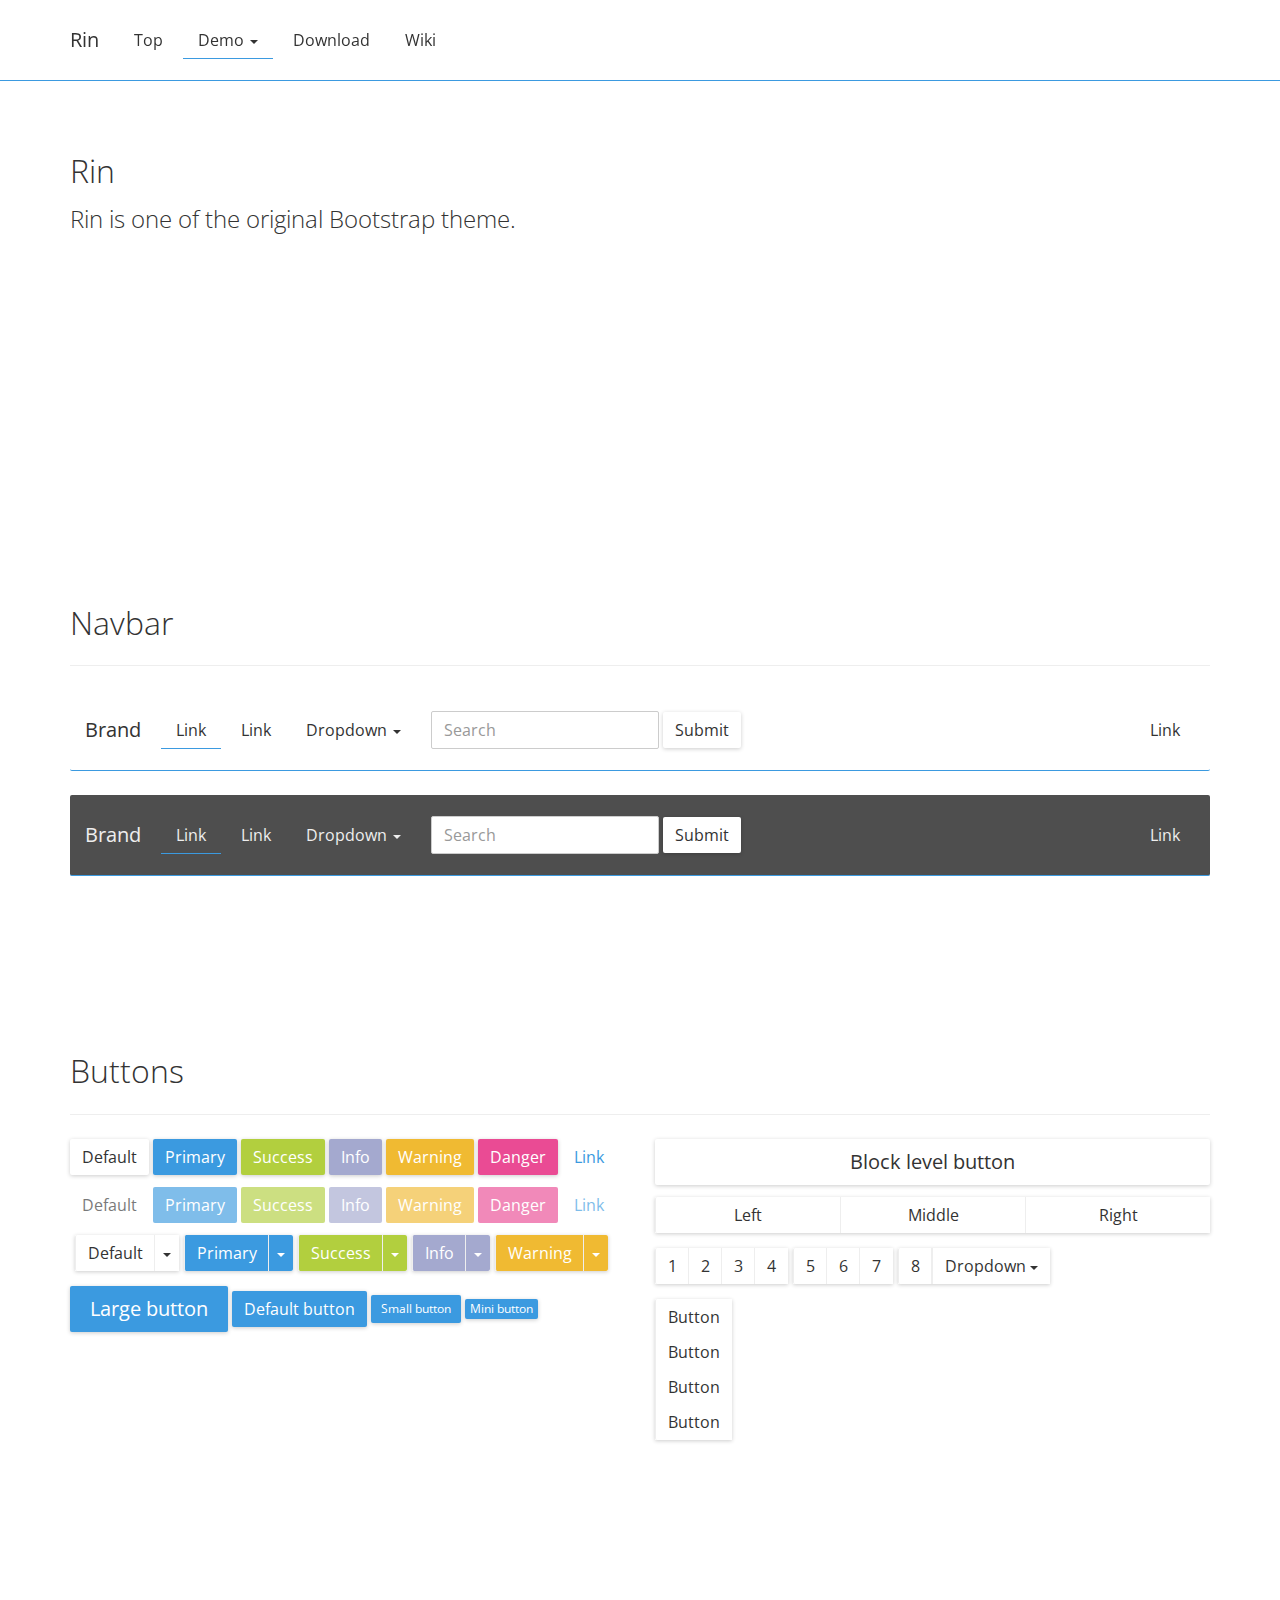
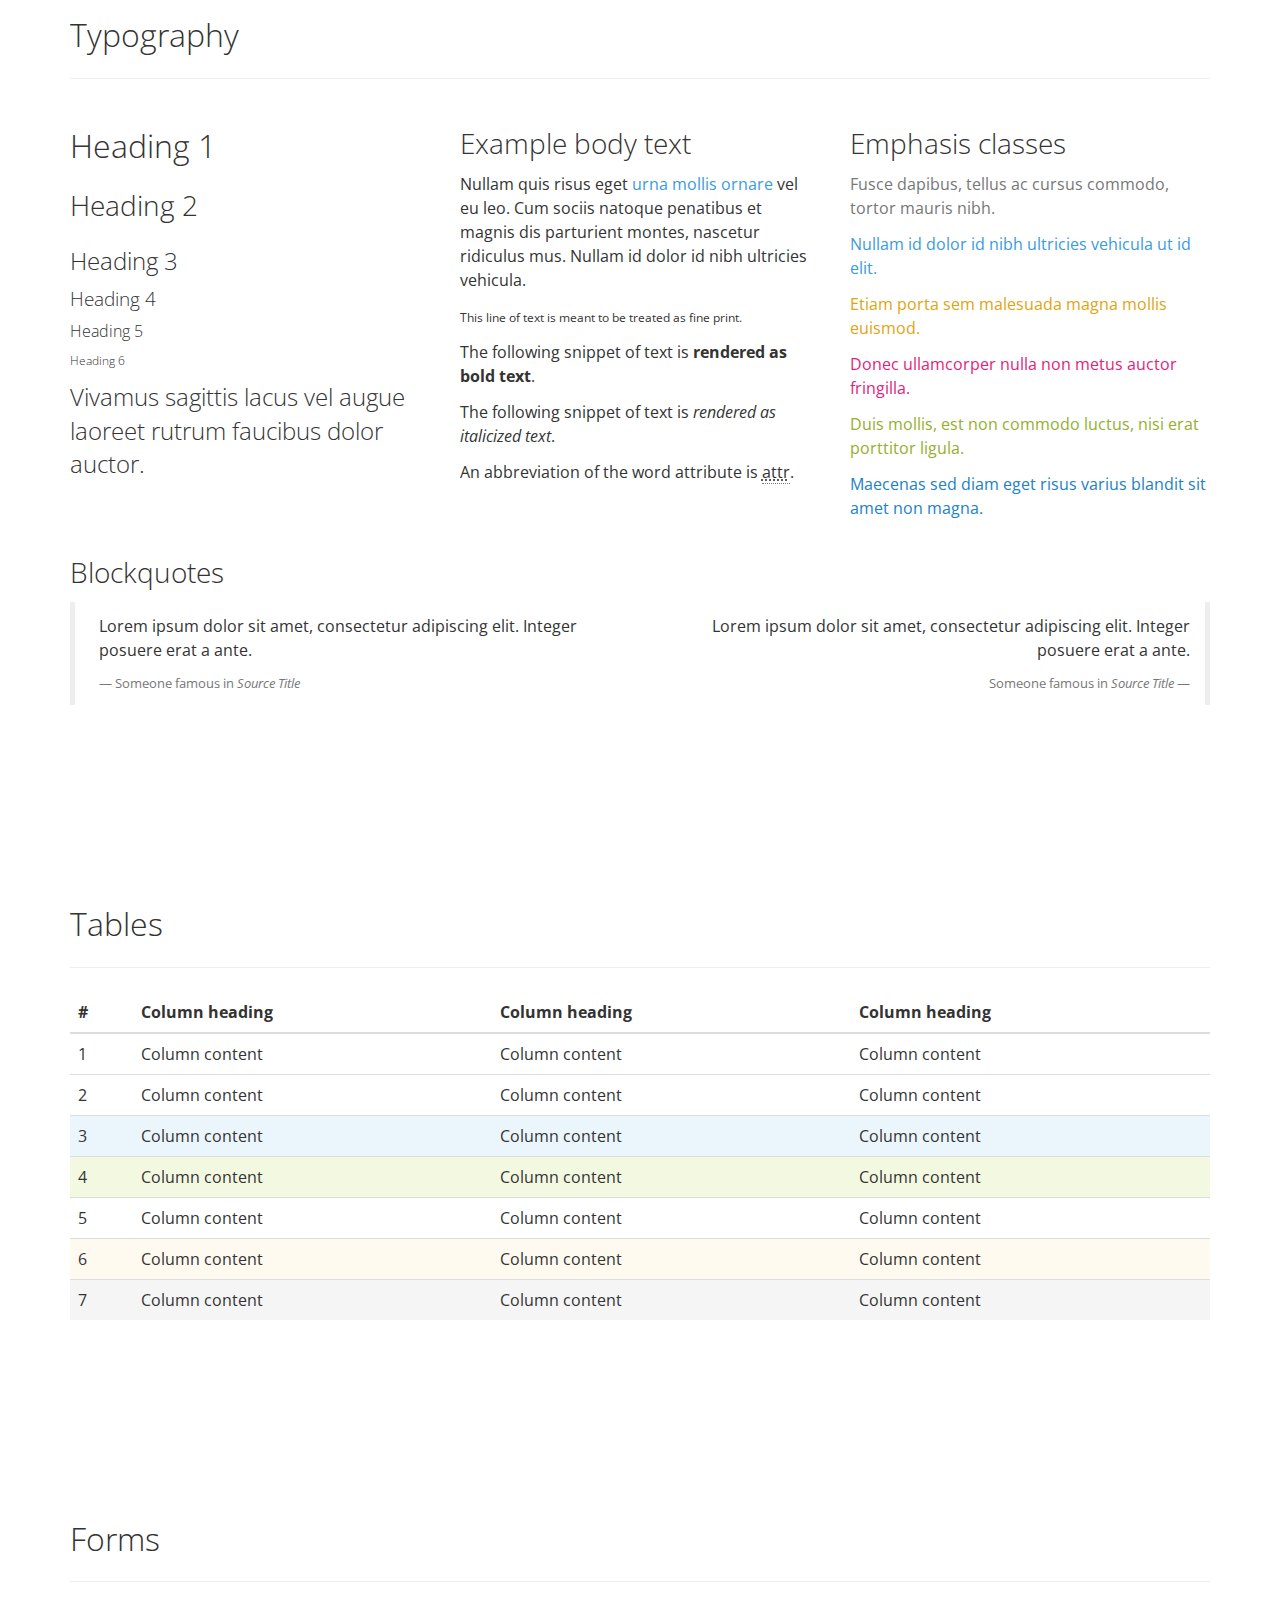
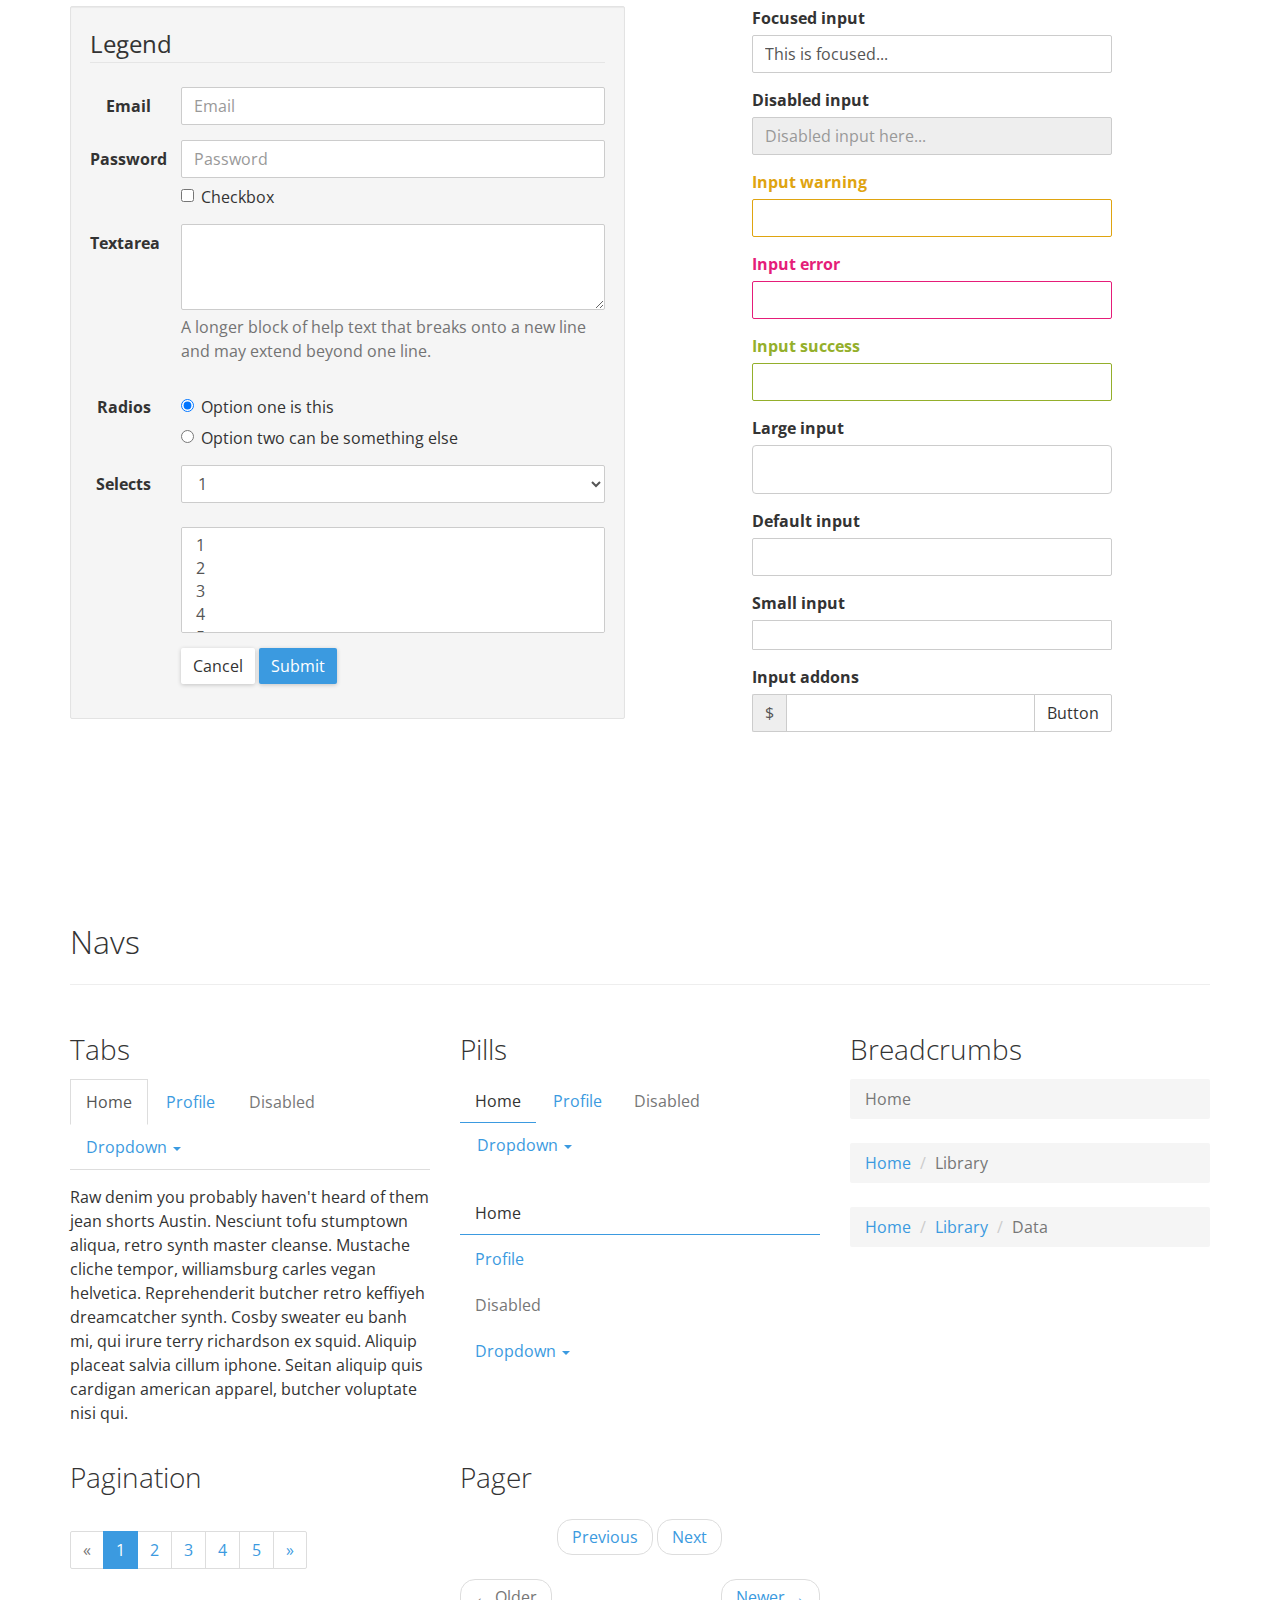
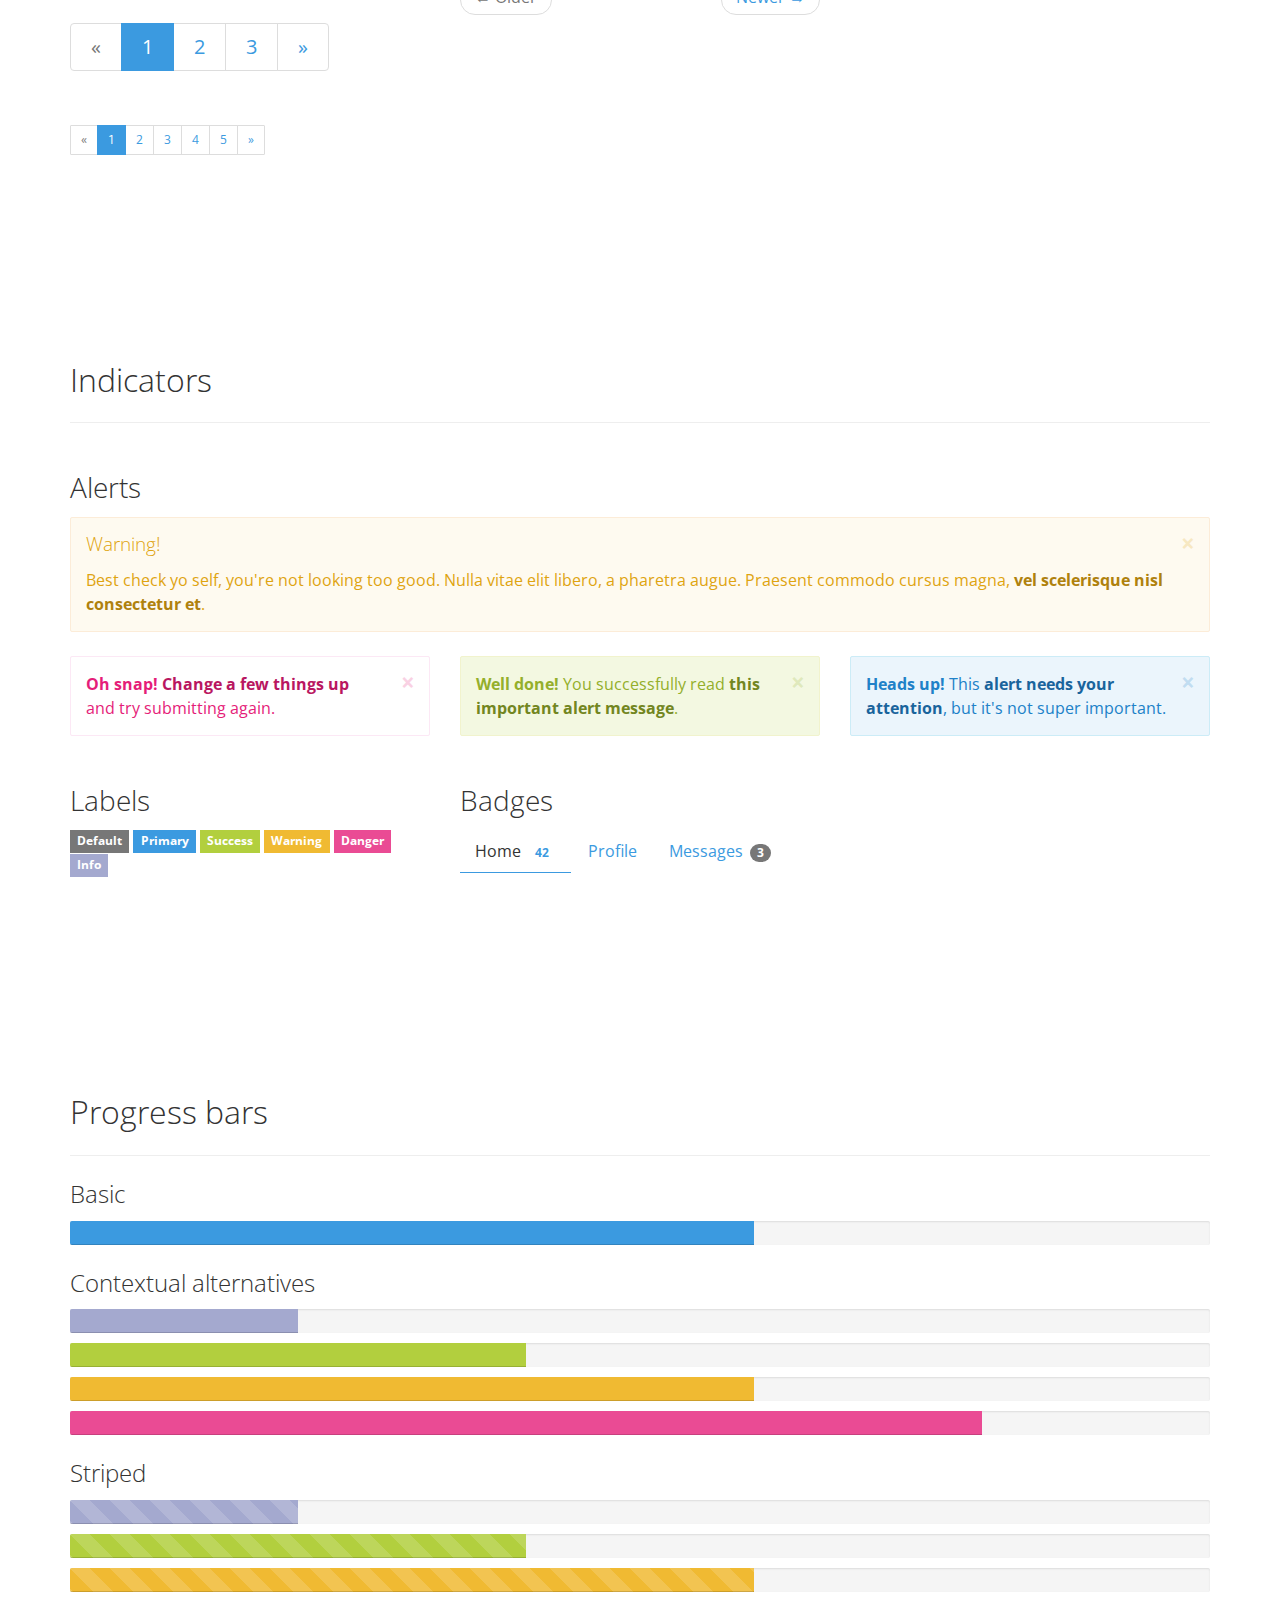
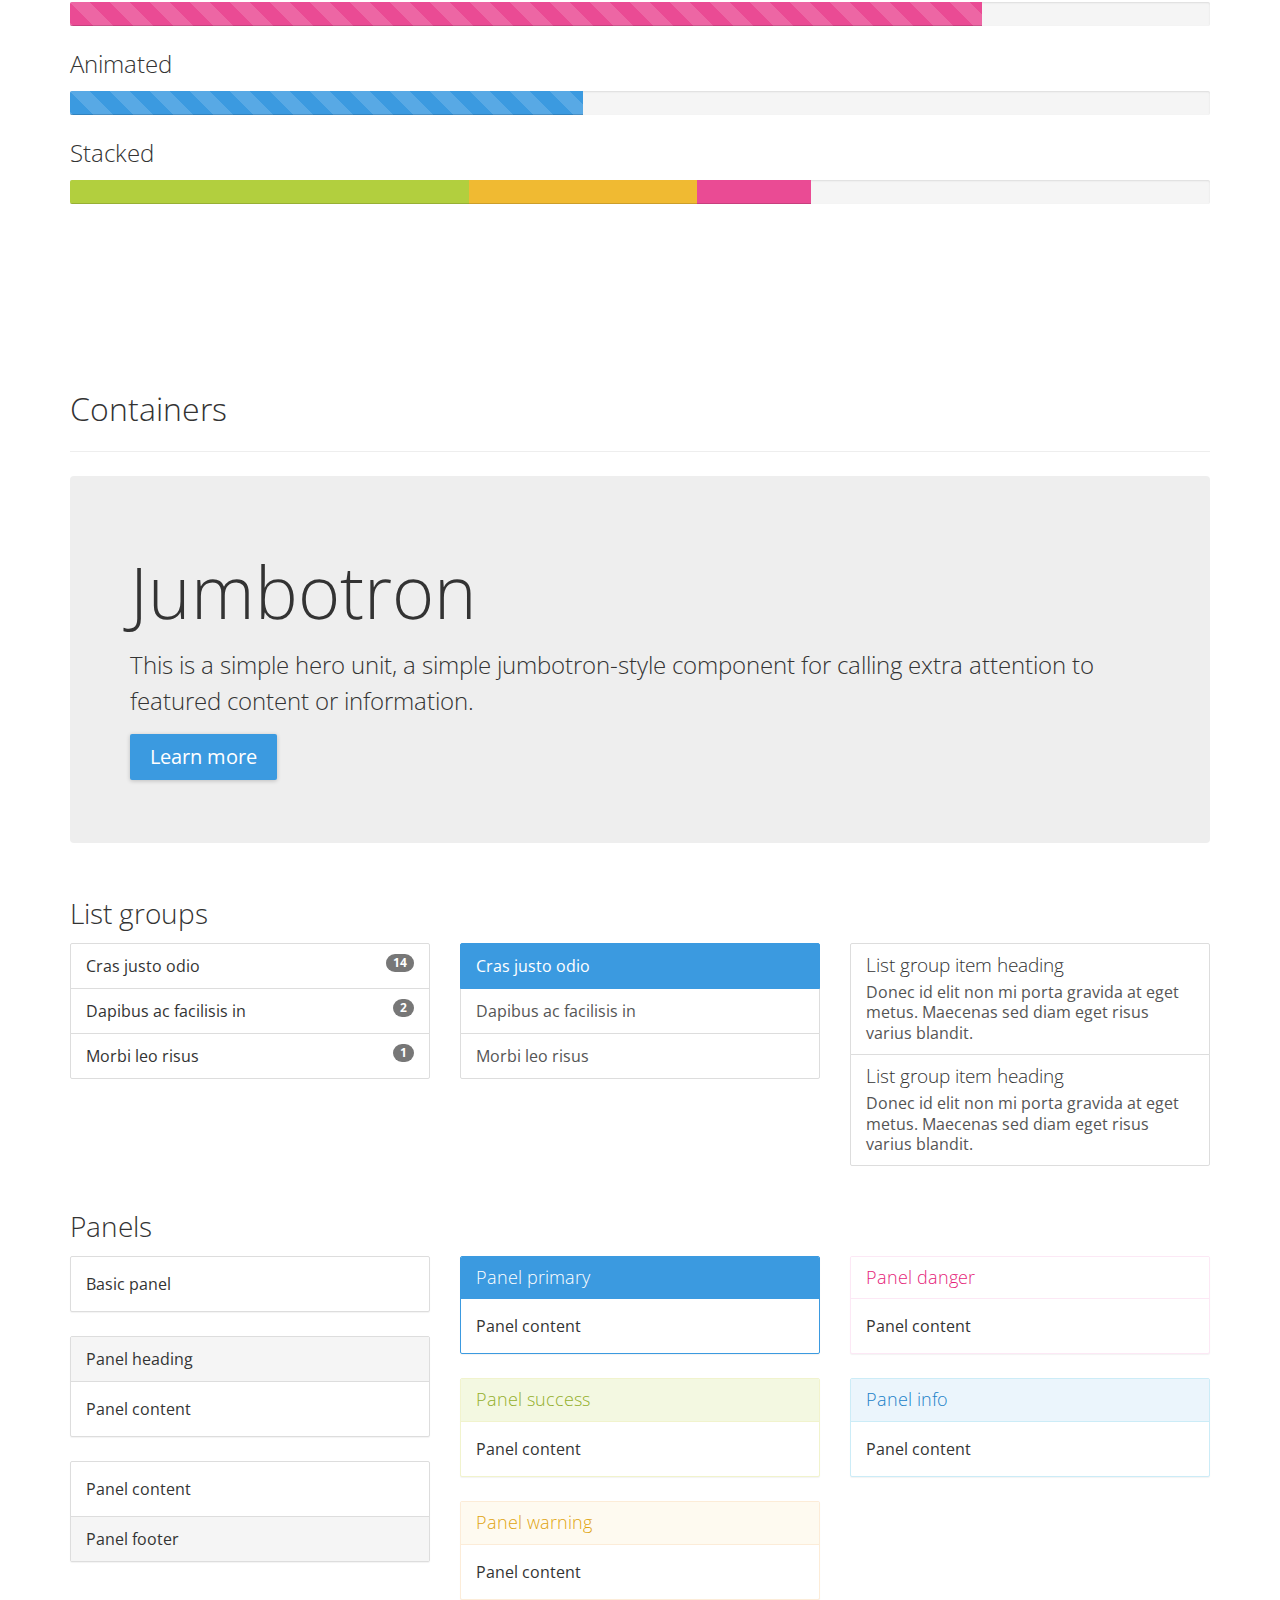
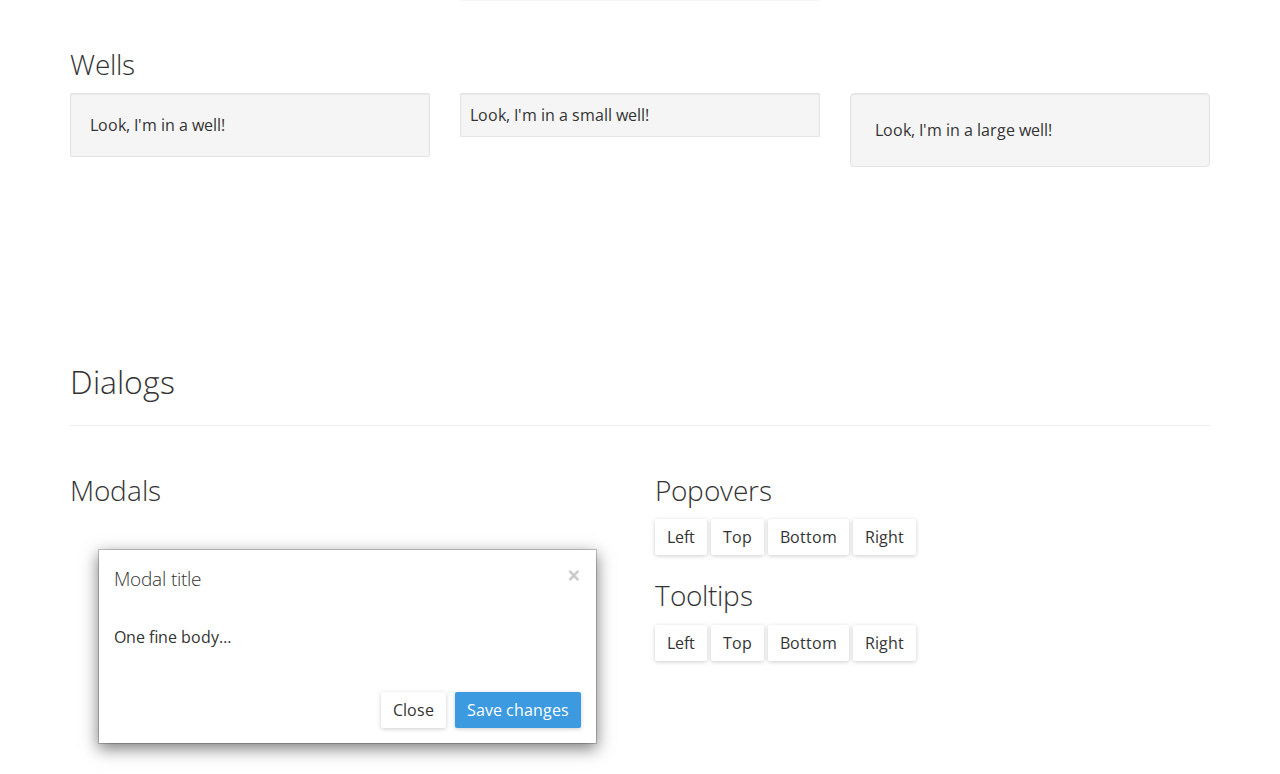
<file: src/main/resources/static/rin/bootstrap.html>
<!DOCTYPE html>
<html>
<head>
	<meta charset="UTF-8">
	<meta http-equiv="X-UA-Compatible" content="IE=edge">
	<meta name="viewport" content="width=device-width, initial-scale=1">

	<title>Rin</title>

	<link rel="stylesheet" type="text/css" href="css/bootstrap.css">
	<style type="text/css">
	body { padding-top: 80px; }
	@media ( min-width: 768px ) {
		#banner {
			min-height: 300px;
			border-bottom: none;
		}
		.bs-docs-section {
			margin-top: 8em;
		}
		.bs-component {
			position: relative;
		}
		.bs-component .modal {
			position: relative;
			top: auto;
			right: auto;
			left: auto;
			bottom: auto;
			z-index: 1;
			display: block;
		}
		.bs-component .modal-dialog {
			width: 90%;
		}
		.bs-component .popover {
			position: relative;
			display: inline-block;
			width: 220px;
			margin: 20px;
		}
		.nav-tabs {
			margin-bottom: 15px;
		}
		.progress {
			margin-bottom: 10px;
		}
	}
	</style>

	<!--[if lt IE 9]>
		<script src="//oss.maxcdn.com/html5shiv/3.7.2/html5shiv.min.js"></script>
		<script src="//oss.maxcdn.com/respond/1.4.2/respond.min.js"></script>
	<![endif]-->

</head>
<body>

<header>
	<div class="navbar navbar-default navbar-fixed-top">
		<div class="container">
			<div class="navbar-header">
				<a href="/" class="navbar-brand">Rin</a>
				<button class="navbar-toggle" type="button" data-toggle="collapse" data-target="#navbar-main">
					<span class="icon-bar"></span>
					<span class="icon-bar"></span>
					<span class="icon-bar"></span>
				</button>
			</div>
			<div class="navbar-collapse collapse" id="navbar-main">
				<ul class="nav navbar-nav">
					<li><a href="/">Top</a></li>
					<li class="dropdown active">
						<a href="#" class="dropdown-toggle" data-toggle="dropdown" role="button" aria-expanded="false">Demo <span class="caret"></span></a>
						<ul class="dropdown-menu" role="menu">
							<li><a href="./bootstrap-ja.html">Japanese Page</a></li>
							<li><a href="./bootstrap.html">English Page</a></li>
						</ul>
					</li>
					<li><a href="//github.com/raryosu/rin/releases">Download</a></li>
					<li><a href="//github.com/windyakin/Honoka/wiki">Wiki</a></li>
				</ul>
			</div>
		</div>
	</div>
</header>

<div class="container">

	<div class="page-header" id="banner">
		<div class="row">
			<div class="col-lg-8 col-md-7 col-sm-6">
				<h1>Rin</h1>
				<p class="lead">Rin is one of the original Bootstrap theme.</p>
			</div>
		</div>
	</div>

	<!-- Navbar
	================================================== -->
	<div class="bs-docs-section clearfix">
		<div class="row">
			<div class="col-lg-12">
				<div class="page-header">
					<h1 id="navbar">Navbar</h1>
				</div>

				<div class="bs-component">
					<nav class="navbar navbar-default">
						<div class="container-fluid">
							<div class="navbar-header">
								<button type="button" class="navbar-toggle collapsed" data-toggle="collapse" data-target="#bs-example-navbar-collapse-1">
									<span class="sr-only">Toggle navigation</span>
									<span class="icon-bar"></span>
									<span class="icon-bar"></span>
									<span class="icon-bar"></span>
								</button>
								<a class="navbar-brand" href="#">Brand</a>
							</div>

							<div class="collapse navbar-collapse" id="bs-example-navbar-collapse-1">
								<ul class="nav navbar-nav">
									<li class="active"><a href="#">Link <span class="sr-only">(current)</span></a></li>
									<li><a href="#">Link</a></li>
									<li class="dropdown">
										<a href="#" class="dropdown-toggle" data-toggle="dropdown" role="button" aria-expanded="false">Dropdown <span class="caret"></span></a>
										<ul class="dropdown-menu" role="menu">
											<li><a href="#">Kousaka Honoka</a></li>
											<li><a href="#">Minami Kotori</a></li>
											<li><a href="#">Sonoda Umi</a></li>
											<li class="divider"></li>
											<li><a href="#">Koizumi Hanayo</a></li>
											<li><a href="#">Hoshizora Rin</a></li>
											<li><a href="#">Nishikino Maki</a></li>
											<li class="divider"></li>
											<li><a href="#">Yazawa Nico</a></li>
											<li><a href="#">Ayase Eli</a></li>
											<li><a href="#">Tojo Nozomi</a></li>
										</ul>
									</li>
								</ul>
								<form class="navbar-form navbar-left" role="search">
									<div class="form-group">
										<input type="text" class="form-control" placeholder="Search">
									</div>
									<button type="submit" class="btn btn-default">Submit</button>
								</form>
								<ul class="nav navbar-nav navbar-right">
									<li><a href="#">Link</a></li>
								</ul>
							</div>
						</div>
					</nav>
				</div>

				<div class="bs-component">
					<nav class="navbar navbar-inverse">
						<div class="container-fluid">
							<div class="navbar-header">
								<button type="button" class="navbar-toggle collapsed" data-toggle="collapse" data-target="#bs-example-navbar-collapse-2">
									<span class="sr-only">Toggle navigation</span>
									<span class="icon-bar"></span>
									<span class="icon-bar"></span>
									<span class="icon-bar"></span>
								</button>
								<a class="navbar-brand" href="#">Brand</a>
							</div>

							<div class="collapse navbar-collapse" id="bs-example-navbar-collapse-2">
								<ul class="nav navbar-nav">
									<li class="active"><a href="#">Link <span class="sr-only">(current)</span></a></li>
									<li><a href="#">Link</a></li>
									<li class="dropdown">
										<a href="#" class="dropdown-toggle" data-toggle="dropdown" role="button" aria-expanded="false">Dropdown <span class="caret"></span></a>
										<ul class="dropdown-menu" role="menu">
											<li><a href="#">Kousaka Honoka</a></li>
											<li><a href="#">Minami Kotori</a></li>
											<li><a href="#">Sonoda Umi</a></li>
											<li class="divider"></li>
											<li><a href="#">Koizumi Hanayo</a></li>
											<li><a href="#">Hoshizora Rin</a></li>
											<li><a href="#">Nishikino Maki</a></li>
											<li class="divider"></li>
											<li><a href="#">Yazawa Nico</a></li>
											<li><a href="#">Ayase Eli</a></li>
											<li><a href="#">Tojo Nozomi</a></li>
										</ul>
									</li>
								</ul>
								<form class="navbar-form navbar-left" role="search">
									<div class="form-group">
										<input type="text" class="form-control" placeholder="Search">
									</div>
									<button type="submit" class="btn btn-default">Submit</button>
								</form>
								<ul class="nav navbar-nav navbar-right">
									<li><a href="#">Link</a></li>
								</ul>
							</div>
						</div>
					</nav>
				</div><!-- /example -->

			</div>
		</div>
	</div>


	<!-- Buttons
	================================================== -->
	<div class="bs-docs-section">
		<div class="page-header">
			<div class="row">
				<div class="col-lg-12">
					<h1 id="buttons">Buttons</h1>
				</div>
			</div>
		</div>

		<div class="row">
			<div class="col-lg-6">

				<p class="bs-component">
					<a href="#" class="btn btn-default">Default</a>
					<a href="#" class="btn btn-primary">Primary</a>
					<a href="#" class="btn btn-success">Success</a>
					<a href="#" class="btn btn-info">Info</a>
					<a href="#" class="btn btn-warning">Warning</a>
					<a href="#" class="btn btn-danger">Danger</a>
					<a href="#" class="btn btn-link">Link</a>
				</p>

				<p class="bs-component">
					<a href="#" class="btn btn-default disabled">Default</a>
					<a href="#" class="btn btn-primary disabled">Primary</a>
					<a href="#" class="btn btn-success disabled">Success</a>
					<a href="#" class="btn btn-info disabled">Info</a>
					<a href="#" class="btn btn-warning disabled">Warning</a>
					<a href="#" class="btn btn-danger disabled">Danger</a>
					<a href="#" class="btn btn-link disabled">Link</a>
				</p>


				<div style="margin-bottom: 15px;">
					<div class="btn-toolbar bs-component" style="margin: 0;">
						<div class="btn-group">
							<a href="#" class="btn btn-default">Default</a>
							<a href="#" class="btn btn-default dropdown-toggle" data-toggle="dropdown"><span class="caret"></span></a>
							<ul class="dropdown-menu">
								<li><a href="#">Action</a></li>
								<li><a href="#">Another action</a></li>
								<li><a href="#">Something else here</a></li>
								<li class="divider"></li>
								<li><a href="#">Separated link</a></li>
							</ul>
						</div>

						<div class="btn-group">
							<a href="#" class="btn btn-primary">Primary</a>
							<a href="#" class="btn btn-primary dropdown-toggle" data-toggle="dropdown"><span class="caret"></span></a>
							<ul class="dropdown-menu">
								<li><a href="#">Action</a></li>
								<li><a href="#">Another action</a></li>
								<li><a href="#">Something else here</a></li>
								<li class="divider"></li>
								<li><a href="#">Separated link</a></li>
							</ul>
						</div>

						<div class="btn-group">
							<a href="#" class="btn btn-success">Success</a>
							<a href="#" class="btn btn-success dropdown-toggle" data-toggle="dropdown"><span class="caret"></span></a>
							<ul class="dropdown-menu">
								<li><a href="#">Action</a></li>
								<li><a href="#">Another action</a></li>
								<li><a href="#">Something else here</a></li>
								<li class="divider"></li>
								<li><a href="#">Separated link</a></li>
							</ul>
						</div>

						<div class="btn-group">
							<a href="#" class="btn btn-info">Info</a>
							<a href="#" class="btn btn-info dropdown-toggle" data-toggle="dropdown"><span class="caret"></span></a>
							<ul class="dropdown-menu">
								<li><a href="#">Action</a></li>
								<li><a href="#">Another action</a></li>
								<li><a href="#">Something else here</a></li>
								<li class="divider"></li>
								<li><a href="#">Separated link</a></li>
							</ul>
						</div>

						<div class="btn-group">
							<a href="#" class="btn btn-warning">Warning</a>
							<a href="#" class="btn btn-warning dropdown-toggle" data-toggle="dropdown"><span class="caret"></span></a>
							<ul class="dropdown-menu">
								<li><a href="#">Action</a></li>
								<li><a href="#">Another action</a></li>
								<li><a href="#">Something else here</a></li>
								<li class="divider"></li>
								<li><a href="#">Separated link</a></li>
							</ul>
						</div>
					</div>
				</div>

				<p class="bs-component">
					<a href="#" class="btn btn-primary btn-lg">Large button</a>
					<a href="#" class="btn btn-primary">Default button</a>
					<a href="#" class="btn btn-primary btn-sm">Small button</a>
					<a href="#" class="btn btn-primary btn-xs">Mini button</a>
				</p>

			</div>
			<div class="col-lg-6">

				<p class="bs-component">
					<a href="#" class="btn btn-default btn-lg btn-block">Block level button</a>
				</p>


				<div class="bs-component" style="margin-bottom: 15px;">
					<div class="btn-group btn-group-justified">
						<a href="#" class="btn btn-default">Left</a>
						<a href="#" class="btn btn-default">Middle</a>
						<a href="#" class="btn btn-default">Right</a>
					</div>
				</div>

				<div class="bs-component" style="margin-bottom: 15px;">
					<div class="btn-toolbar">
						<div class="btn-group">
							<a href="#" class="btn btn-default">1</a>
							<a href="#" class="btn btn-default">2</a>
							<a href="#" class="btn btn-default">3</a>
							<a href="#" class="btn btn-default">4</a>
						</div>

						<div class="btn-group">
							<a href="#" class="btn btn-default">5</a>
							<a href="#" class="btn btn-default">6</a>
							<a href="#" class="btn btn-default">7</a>
						</div>

						<div class="btn-group">
							<a href="#" class="btn btn-default">8</a>
							<div class="btn-group">
								<a href="#" class="btn btn-default dropdown-toggle" data-toggle="dropdown">
									Dropdown
									<span class="caret"></span>
								</a>
								<ul class="dropdown-menu">
									<li><a href="#">Dropdown link</a></li>
									<li><a href="#">Dropdown link</a></li>
									<li><a href="#">Dropdown link</a></li>
								 </ul>
							</div>
						</div>
					</div>
				</div>

				<div class="bs-component">
					<div class="btn-group-vertical">
							<a href="#" class="btn btn-default">Button</a>
							<a href="#" class="btn btn-default">Button</a>
							<a href="#" class="btn btn-default">Button</a>
							<a href="#" class="btn btn-default">Button</a>
					</div>
				</div>

			</div>
		</div>
	</div>

	<!-- Typography
	================================================== -->
	<div class="bs-docs-section">
		<div class="row">
			<div class="col-lg-12">
				<div class="page-header">
					<h1 id="type">Typography</h1>
				</div>
			</div>
		</div>

		<!-- Headings -->

		<div class="row">
			<div class="col-lg-4">
				<div class="bs-component">
					<h1>Heading 1</h1>
					<h2>Heading 2</h2>
					<h3>Heading 3</h3>
					<h4>Heading 4</h4>
					<h5>Heading 5</h5>
					<h6>Heading 6</h6>
					<p class="lead">Vivamus sagittis lacus vel augue laoreet rutrum faucibus dolor auctor.</p>
				</div>
			</div>
			<div class="col-lg-4">
				<div class="bs-component">
					<h2>Example body text</h2>
					<p>Nullam quis risus eget <a href="#">urna mollis ornare</a> vel eu leo. Cum sociis natoque penatibus et magnis dis parturient montes, nascetur ridiculus mus. Nullam id dolor id nibh ultricies vehicula.</p>
					<p><small>This line of text is meant to be treated as fine print.</small></p>
					<p>The following snippet of text is <strong>rendered as bold text</strong>.</p>
					<p>The following snippet of text is <em>rendered as italicized text</em>.</p>
					<p>An abbreviation of the word attribute is <abbr title="attribute">attr</abbr>.</p>
				</div>

			</div>
			<div class="col-lg-4">
				<div class="bs-component">
					<h2>Emphasis classes</h2>
					<p class="text-muted">Fusce dapibus, tellus ac cursus commodo, tortor mauris nibh.</p>
					<p class="text-primary">Nullam id dolor id nibh ultricies vehicula ut id elit.</p>
					<p class="text-warning">Etiam porta sem malesuada magna mollis euismod.</p>
					<p class="text-danger">Donec ullamcorper nulla non metus auctor fringilla.</p>
					<p class="text-success">Duis mollis, est non commodo luctus, nisi erat porttitor ligula.</p>
					<p class="text-info">Maecenas sed diam eget risus varius blandit sit amet non magna.</p>
				</div>

			</div>
		</div>

		<!-- Blockquotes -->

		<div class="row">
			<div class="col-lg-12">
				<h2 id="type-blockquotes">Blockquotes</h2>
			</div>
		</div>
		<div class="row">
			<div class="col-lg-6">
				<div class="bs-component">
					<blockquote>
						<p>Lorem ipsum dolor sit amet, consectetur adipiscing elit. Integer posuere erat a ante.</p>
						<small>Someone famous in <cite title="Source Title">Source Title</cite></small>
					</blockquote>
				</div>
			</div>
			<div class="col-lg-6">
				<div class="bs-component">
					<blockquote class="pull-right">
						<p>Lorem ipsum dolor sit amet, consectetur adipiscing elit. Integer posuere erat a ante.</p>
						<small>Someone famous in <cite title="Source Title">Source Title</cite></small>
					</blockquote>
				</div>
			</div>
		</div>
	</div>

	<!-- Tables
	================================================== -->
	<div class="bs-docs-section">

		<div class="row">
			<div class="col-lg-12">
				<div class="page-header">
					<h1 id="tables">Tables</h1>
				</div>

				<div class="bs-component">
					<table class="table table-striped table-hover ">
						<thead>
							<tr>
								<th>#</th>
								<th>Column heading</th>
								<th>Column heading</th>
								<th>Column heading</th>
							</tr>
						</thead>
						<tbody>
							<tr>
								<td>1</td>
								<td>Column content</td>
								<td>Column content</td>
								<td>Column content</td>
							</tr>
							<tr>
								<td>2</td>
								<td>Column content</td>
								<td>Column content</td>
								<td>Column content</td>
							</tr>
							<tr class="info">
								<td>3</td>
								<td>Column content</td>
								<td>Column content</td>
								<td>Column content</td>
							</tr>
							<tr class="success">
								<td>4</td>
								<td>Column content</td>
								<td>Column content</td>
								<td>Column content</td>
							</tr>
							<tr class="danger">
								<td>5</td>
								<td>Column content</td>
								<td>Column content</td>
								<td>Column content</td>
							</tr>
							<tr class="warning">
								<td>6</td>
								<td>Column content</td>
								<td>Column content</td>
								<td>Column content</td>
							</tr>
							<tr class="active">
								<td>7</td>
								<td>Column content</td>
								<td>Column content</td>
								<td>Column content</td>
							</tr>
						</tbody>
					</table>
				</div><!-- /example -->
			</div>
		</div>
	</div>

	<!-- Forms
	================================================== -->
	<div class="bs-docs-section">
		<div class="row">
			<div class="col-lg-12">
				<div class="page-header">
					<h1 id="forms">Forms</h1>
				</div>
			</div>
		</div>

		<div class="row">
			<div class="col-lg-6">
				<div class="well bs-component">
					<form class="form-horizontal">
						<fieldset>
							<legend>Legend</legend>
							<div class="form-group">
								<label for="inputEmail" class="col-lg-2 control-label">Email</label>
								<div class="col-lg-10">
									<input type="text" class="form-control" id="inputEmail" placeholder="Email">
								</div>
							</div>
							<div class="form-group">
								<label for="inputPassword" class="col-lg-2 control-label">Password</label>
								<div class="col-lg-10">
									<input type="password" class="form-control" id="inputPassword" placeholder="Password">
									<div class="checkbox">
										<label>
											<input type="checkbox"> Checkbox
										</label>
									</div>
								</div>
							</div>
							<div class="form-group">
								<label for="textArea" class="col-lg-2 control-label">Textarea</label>
								<div class="col-lg-10">
									<textarea class="form-control" rows="3" id="textArea"></textarea>
									<span class="help-block">A longer block of help text that breaks onto a new line and may extend beyond one line.</span>
								</div>
							</div>
							<div class="form-group">
								<label class="col-lg-2 control-label">Radios</label>
								<div class="col-lg-10">
									<div class="radio">
										<label>
											<input type="radio" name="optionsRadios" id="optionsRadios1" value="option1" checked="">
											Option one is this
										</label>
									</div>
									<div class="radio">
										<label>
											<input type="radio" name="optionsRadios" id="optionsRadios2" value="option2">
											Option two can be something else
										</label>
									</div>
								</div>
							</div>
							<div class="form-group">
								<label for="select" class="col-lg-2 control-label">Selects</label>
								<div class="col-lg-10">
									<select class="form-control" id="select">
										<option>1</option>
										<option>2</option>
										<option>3</option>
										<option>4</option>
										<option>5</option>
									</select>
									<br>
									<select multiple="" class="form-control">
										<option>1</option>
										<option>2</option>
										<option>3</option>
										<option>4</option>
										<option>5</option>
									</select>
								</div>
							</div>
							<div class="form-group">
								<div class="col-lg-10 col-lg-offset-2">
									<button type="reset" class="btn btn-default">Cancel</button>
									<button type="submit" class="btn btn-primary">Submit</button>
								</div>
							</div>
						</fieldset>
					</form>
				</div>
			</div>
			<div class="col-lg-4 col-lg-offset-1">

					<form class="bs-component">
						<div class="form-group">
							<label class="control-label" for="focusedInput">Focused input</label>
							<input class="form-control" id="focusedInput" type="text" value="This is focused...">
						</div>

						<div class="form-group">
							<label class="control-label" for="disabledInput">Disabled input</label>
							<input class="form-control" id="disabledInput" type="text" placeholder="Disabled input here..." disabled="">
						</div>

						<div class="form-group has-warning">
							<label class="control-label" for="inputWarning">Input warning</label>
							<input type="text" class="form-control" id="inputWarning">
						</div>

						<div class="form-group has-error">
							<label class="control-label" for="inputError">Input error</label>
							<input type="text" class="form-control" id="inputError">
						</div>

						<div class="form-group has-success">
							<label class="control-label" for="inputSuccess">Input success</label>
							<input type="text" class="form-control" id="inputSuccess">
						</div>

						<div class="form-group">
							<label class="control-label" for="inputLarge">Large input</label>
							<input class="form-control input-lg" type="text" id="inputLarge">
						</div>

						<div class="form-group">
							<label class="control-label" for="inputDefault">Default input</label>
							<input type="text" class="form-control" id="inputDefault">
						</div>

						<div class="form-group">
							<label class="control-label" for="inputSmall">Small input</label>
							<input class="form-control input-sm" type="text" id="inputSmall">
						</div>

						<div class="form-group">
							<label class="control-label">Input addons</label>
							<div class="input-group">
								<span class="input-group-addon">$</span>
								<input type="text" class="form-control">
								<span class="input-group-btn">
									<button class="btn btn-default" type="button">Button</button>
								</span>
							</div>
						</div>
					</form>

			</div>
		</div>
	</div>

	<!-- Navs
	================================================== -->
	<div class="bs-docs-section">

		<div class="row">
			<div class="col-lg-12">
				<div class="page-header">
					<h1 id="nav">Navs</h1>
				</div>
			</div>
		</div>

		<div class="row">
			<div class="col-lg-4">
				<h2 id="nav-tabs">Tabs</h2>
				<div class="bs-component">
					<ul class="nav nav-tabs">
						<li class="active"><a href="#home" data-toggle="tab">Home</a></li>
						<li><a href="#profile" data-toggle="tab">Profile</a></li>
						<li class="disabled"><a>Disabled</a></li>
						<li class="dropdown">
							<a class="dropdown-toggle" data-toggle="dropdown" href="#">
								Dropdown <span class="caret"></span>
							</a>
							<ul class="dropdown-menu">
								<li><a href="#dropdown1" data-toggle="tab">Action</a></li>
								<li class="divider"></li>
								<li><a href="#dropdown2" data-toggle="tab">Another action</a></li>
							</ul>
						</li>
					</ul>
					<div id="myTabContent" class="tab-content">
						<div class="tab-pane fade active in" id="home">
							<p>Raw denim you probably haven't heard of them jean shorts Austin. Nesciunt tofu stumptown aliqua, retro synth master cleanse. Mustache cliche tempor, williamsburg carles vegan helvetica. Reprehenderit butcher retro keffiyeh dreamcatcher synth. Cosby sweater eu banh mi, qui irure terry richardson ex squid. Aliquip placeat salvia cillum iphone. Seitan aliquip quis cardigan american apparel, butcher voluptate nisi qui.</p>
						</div>
						<div class="tab-pane fade" id="profile">
							<p>Food truck fixie locavore, accusamus mcsweeney's marfa nulla single-origin coffee squid. Exercitation +1 labore velit, blog sartorial PBR leggings next level wes anderson artisan four loko farm-to-table craft beer twee. Qui photo booth letterpress, commodo enim craft beer mlkshk aliquip jean shorts ullamco ad vinyl cillum PBR. Homo nostrud organic, assumenda labore aesthetic magna delectus mollit.</p>
						</div>
						<div class="tab-pane fade" id="dropdown1">
							<p>Etsy mixtape wayfarers, ethical wes anderson tofu before they sold out mcsweeney's organic lomo retro fanny pack lo-fi farm-to-table readymade. Messenger bag gentrify pitchfork tattooed craft beer, iphone skateboard locavore carles etsy salvia banksy hoodie helvetica. DIY synth PBR banksy irony. Leggings gentrify squid 8-bit cred pitchfork.</p>
						</div>
						<div class="tab-pane fade" id="dropdown2">
							<p>Trust fund seitan letterpress, keytar raw denim keffiyeh etsy art party before they sold out master cleanse gluten-free squid scenester freegan cosby sweater. Fanny pack portland seitan DIY, art party locavore wolf cliche high life echo park Austin. Cred vinyl keffiyeh DIY salvia PBR, banh mi before they sold out farm-to-table VHS viral locavore cosby sweater.</p>
						</div>
					</div>
				</div>
			</div>
			<div class="col-lg-4">
				<h2 id="nav-pills">Pills</h2>
				<div class="bs-component">
					<ul class="nav nav-pills">
						<li class="active"><a href="#">Home</a></li>
						<li><a href="#">Profile</a></li>
						<li class="disabled"><a href="#">Disabled</a></li>
						<li class="dropdown">
							<a class="dropdown-toggle" data-toggle="dropdown" href="#">
								Dropdown <span class="caret"></span>
							</a>
							<ul class="dropdown-menu">
								<li><a href="#">Action</a></li>
								<li><a href="#">Another action</a></li>
								<li><a href="#">Something else here</a></li>
								<li class="divider"></li>
								<li><a href="#">Separated link</a></li>
							</ul>
						</li>
					</ul>
				</div>
				<br>
				<div class="bs-component">
					<ul class="nav nav-pills nav-stacked">
						<li class="active"><a href="#">Home</a></li>
						<li><a href="#">Profile</a></li>
						<li class="disabled"><a href="#">Disabled</a></li>
						<li class="dropdown">
							<a class="dropdown-toggle" data-toggle="dropdown" href="#">
								Dropdown <span class="caret"></span>
							</a>
							<ul class="dropdown-menu">
								<li><a href="#">Action</a></li>
								<li><a href="#">Another action</a></li>
								<li><a href="#">Something else here</a></li>
								<li class="divider"></li>
								<li><a href="#">Separated link</a></li>
							</ul>
						</li>
					</ul>
				</div>
			</div>
			<div class="col-lg-4">
				<h2 id="nav-breadcrumbs">Breadcrumbs</h2>
				<div class="bs-component">
					<ul class="breadcrumb">
						<li class="active">Home</li>
					</ul>

					<ul class="breadcrumb">
						<li><a href="#">Home</a></li>
						<li class="active">Library</li>
					</ul>

					<ul class="breadcrumb">
						<li><a href="#">Home</a></li>
						<li><a href="#">Library</a></li>
						<li class="active">Data</li>
					</ul>
				</div>

			</div>
		</div>


		<div class="row">
			<div class="col-lg-4">
				<h2 id="pagination">Pagination</h2>
				<div class="bs-component">
					<ul class="pagination">
						<li class="disabled"><a href="#">&laquo;</a></li>
						<li class="active"><a href="#">1</a></li>
						<li><a href="#">2</a></li>
						<li><a href="#">3</a></li>
						<li><a href="#">4</a></li>
						<li><a href="#">5</a></li>
						<li><a href="#">&raquo;</a></li>
					</ul>

					<ul class="pagination pagination-lg">
						<li class="disabled"><a href="#">&laquo;</a></li>
						<li class="active"><a href="#">1</a></li>
						<li><a href="#">2</a></li>
						<li><a href="#">3</a></li>
						<li><a href="#">&raquo;</a></li>
					</ul>

					<ul class="pagination pagination-sm">
						<li class="disabled"><a href="#">&laquo;</a></li>
						<li class="active"><a href="#">1</a></li>
						<li><a href="#">2</a></li>
						<li><a href="#">3</a></li>
						<li><a href="#">4</a></li>
						<li><a href="#">5</a></li>
						<li><a href="#">&raquo;</a></li>
					</ul>
				</div>
			</div>
			<div class="col-lg-4">
				<h2 id="pager">Pager</h2>
				<div class="bs-component">
					<ul class="pager">
						<li><a href="#">Previous</a></li>
						<li><a href="#">Next</a></li>
					</ul>

					<ul class="pager">
						<li class="previous disabled"><a href="#">&larr; Older</a></li>
						<li class="next"><a href="#">Newer &rarr;</a></li>
					</ul>
				</div>
			</div>
			<div class="col-lg-4">

			</div>
		</div>
	</div>

	<!-- Indicators
	================================================== -->
	<div class="bs-docs-section">

		<div class="row">
			<div class="col-lg-12">
				<div class="page-header">
					<h1 id="indicators">Indicators</h1>
				</div>
			</div>
		</div>

		<div class="row">
			<div class="col-lg-12">
				<h2>Alerts</h2>
				<div class="bs-component">
					<div class="alert alert-dismissible alert-warning">
						<button type="button" class="close" data-dismiss="alert">&times;</button>
						<h4>Warning!</h4>
						<p>Best check yo self, you're not looking too good. Nulla vitae elit libero, a pharetra augue. Praesent commodo cursus magna, <a href="#" class="alert-link">vel scelerisque nisl consectetur et</a>.</p>
					</div>
				</div>
			</div>
		</div>
		<div class="row">
			<div class="col-lg-4">
				<div class="bs-component">
					<div class="alert alert-dismissible alert-danger">
						<button type="button" class="close" data-dismiss="alert">&times;</button>
						<strong>Oh snap!</strong> <a href="#" class="alert-link">Change a few things up</a> and try submitting again.
					</div>
				</div>
			</div>
			<div class="col-lg-4">
				<div class="bs-component">
					<div class="alert alert-dismissible alert-success">
						<button type="button" class="close" data-dismiss="alert">&times;</button>
						<strong>Well done!</strong> You successfully read <a href="#" class="alert-link">this important alert message</a>.
					</div>
				</div>
			</div>
			<div class="col-lg-4">
				<div class="bs-component">
					<div class="alert alert-dismissible alert-info">
						<button type="button" class="close" data-dismiss="alert">&times;</button>
						<strong>Heads up!</strong> This <a href="#" class="alert-link">alert needs your attention</a>, but it's not super important.
					</div>
				</div>
			</div>
		</div>
		<div class="row">
			<div class="col-lg-4">
				<h2>Labels</h2>
				<div class="bs-component" style="margin-bottom: 40px;">
					<span class="label label-default">Default</span>
					<span class="label label-primary">Primary</span>
					<span class="label label-success">Success</span>
					<span class="label label-warning">Warning</span>
					<span class="label label-danger">Danger</span>
					<span class="label label-info">Info</span>
				</div>
			</div>
			<div class="col-lg-4">
				<h2>Badges</h2>
				<div class="bs-component">
					<ul class="nav nav-pills">
						<li class="active"><a href="#">Home <span class="badge">42</span></a></li>
						<li><a href="#">Profile <span class="badge"></span></a></li>
						<li><a href="#">Messages <span class="badge">3</span></a></li>
					</ul>
				</div>
			</div>
		</div>
	</div>

	<!-- Progress bars
	================================================== -->
	<div class="bs-docs-section">

		<div class="row">
			<div class="col-lg-12">
				<div class="page-header">
					<h1 id="progress">Progress bars</h1>
				</div>

				<h3 id="progress-basic">Basic</h3>
				<div class="bs-component">
					<div class="progress">
						<div class="progress-bar" style="width: 60%;"></div>
					</div>
				</div>

				<h3 id="progress-alternatives">Contextual alternatives</h3>
				<div class="bs-component">
					<div class="progress">
						<div class="progress-bar progress-bar-info" style="width: 20%"></div>
					</div>

					<div class="progress">
						<div class="progress-bar progress-bar-success" style="width: 40%"></div>
					</div>

					<div class="progress">
						<div class="progress-bar progress-bar-warning" style="width: 60%"></div>
					</div>

					<div class="progress">
						<div class="progress-bar progress-bar-danger" style="width: 80%"></div>
					</div>
				</div>

				<h3 id="progress-striped">Striped</h3>
				<div class="bs-component">
					<div class="progress progress-striped">
						<div class="progress-bar progress-bar-info" style="width: 20%"></div>
					</div>

					<div class="progress progress-striped">
						<div class="progress-bar progress-bar-success" style="width: 40%"></div>
					</div>

					<div class="progress progress-striped">
						<div class="progress-bar progress-bar-warning" style="width: 60%"></div>
					</div>

					<div class="progress progress-striped">
						<div class="progress-bar progress-bar-danger" style="width: 80%"></div>
					</div>
				</div>

				<h3 id="progress-animated">Animated</h3>
				<div class="bs-component">
					<div class="progress progress-striped active">
						<div class="progress-bar" style="width: 45%"></div>
					</div>
				</div>

				<h3 id="progress-stacked">Stacked</h3>
				<div class="bs-component">
					<div class="progress">
						<div class="progress-bar progress-bar-success" style="width: 35%"></div>
						<div class="progress-bar progress-bar-warning" style="width: 20%"></div>
						<div class="progress-bar progress-bar-danger" style="width: 10%"></div>
					</div>
				</div>
			</div>
		</div>
	</div>

	<!-- Containers
	================================================== -->
	<div class="bs-docs-section">

		<div class="row">
			<div class="col-lg-12">
				<div class="page-header">
					<h1 id="container">Containers</h1>
				</div>
				<div class="bs-component">
					<div class="jumbotron">
						<h1>Jumbotron</h1>
						<p>This is a simple hero unit, a simple jumbotron-style component for calling extra attention to featured content or information.</p>
						<p><a class="btn btn-primary btn-lg">Learn more</a></p>
					</div>
				</div>
			</div>
		</div>


		<div class="row">
			<div class="col-lg-12">
				<h2>List groups</h2>
			</div>
		</div>
		<div class="row">
			<div class="col-lg-4">
				<div class="bs-component">
					<ul class="list-group">
						<li class="list-group-item">
							<span class="badge">14</span>
							Cras justo odio
						</li>
						<li class="list-group-item">
							<span class="badge">2</span>
							Dapibus ac facilisis in
						</li>
						<li class="list-group-item">
							<span class="badge">1</span>
							Morbi leo risus
						</li>
					</ul>
				</div>
			</div>
			<div class="col-lg-4">
				<div class="bs-component">
					<div class="list-group">
						<a href="#" class="list-group-item active">
							Cras justo odio
						</a>
						<a href="#" class="list-group-item">Dapibus ac facilisis in
						</a>
						<a href="#" class="list-group-item">Morbi leo risus
						</a>
					</div>
				</div>
			</div>
			<div class="col-lg-4">
				<div class="bs-component">
					<div class="list-group">
						<a href="#" class="list-group-item">
							<h4 class="list-group-item-heading">List group item heading</h4>
							<p class="list-group-item-text">Donec id elit non mi porta gravida at eget metus. Maecenas sed diam eget risus varius blandit.</p>
						</a>
						<a href="#" class="list-group-item">
							<h4 class="list-group-item-heading">List group item heading</h4>
							<p class="list-group-item-text">Donec id elit non mi porta gravida at eget metus. Maecenas sed diam eget risus varius blandit.</p>
						</a>
					</div>
				</div>
			</div>
		</div>


		<div class="row">
			<div class="col-lg-12">
				<h2>Panels</h2>
			</div>
		</div>
		<div class="row">
			<div class="col-lg-4">
				<div class="bs-component">
					<div class="panel panel-default">
						<div class="panel-body">
							Basic panel
						</div>
					</div>

					<div class="panel panel-default">
						<div class="panel-heading">Panel heading</div>
						<div class="panel-body">
							Panel content
						</div>
					</div>

					<div class="panel panel-default">
						<div class="panel-body">
							Panel content
						</div>
						<div class="panel-footer">Panel footer</div>
					</div>
				</div>
			</div>
			<div class="col-lg-4">
				<div class="bs-component">
					<div class="panel panel-primary">
						<div class="panel-heading">
							<h3 class="panel-title">Panel primary</h3>
						</div>
						<div class="panel-body">
							Panel content
						</div>
					</div>

					<div class="panel panel-success">
						<div class="panel-heading">
							<h3 class="panel-title">Panel success</h3>
						</div>
						<div class="panel-body">
							Panel content
						</div>
					</div>

					<div class="panel panel-warning">
						<div class="panel-heading">
							<h3 class="panel-title">Panel warning</h3>
						</div>
						<div class="panel-body">
							Panel content
						</div>
					</div>
				</div>
			</div>
			<div class="col-lg-4">
				<div class="bs-component">
					<div class="panel panel-danger">
						<div class="panel-heading">
							<h3 class="panel-title">Panel danger</h3>
						</div>
						<div class="panel-body">
							Panel content
						</div>
					</div>

					<div class="panel panel-info">
						<div class="panel-heading">
							<h3 class="panel-title">Panel info</h3>
						</div>
						<div class="panel-body">
							Panel content
						</div>
					</div>
				</div>
			</div>
		</div>

		<div class="row">
			<div class="col-lg-12">
				<h2>Wells</h2>
			</div>
		</div>
		<div class="row">
			<div class="col-lg-4">
				<div class="bs-component">
					<div class="well">
						Look, I'm in a well!
					</div>
				</div>
			</div>
			<div class="col-lg-4">
				<div class="bs-component">
					<div class="well well-sm">
						Look, I'm in a small well!
					</div>
				</div>
			</div>
			<div class="col-lg-4">
				<div class="bs-component">
					<div class="well well-lg">
						Look, I'm in a large well!
					</div>
				</div>
			</div>
		</div>
	</div>

	<!-- Dialogs
	================================================== -->
	<div class="bs-docs-section">

		<div class="row">
			<div class="col-lg-12">
				<div class="page-header">
					<h1 id="dialogs">Dialogs</h1>
				</div>
			</div>
		</div>
		<div class="row">
			<div class="col-lg-6">
				<h2>Modals</h2>
				<div class="bs-component">
					<div class="modal">
						<div class="modal-dialog">
							<div class="modal-content">
								<div class="modal-header">
									<button type="button" class="close" data-dismiss="modal" aria-hidden="true">×</button>
									<h4 class="modal-title">Modal title</h4>
								</div>
								<div class="modal-body">
									<p>One fine body…</p>
								</div>
								<div class="modal-footer">
									<button type="button" class="btn btn-default" data-dismiss="modal">Close</button>
									<button type="button" class="btn btn-primary">Save changes</button>
								</div>
							</div>
						</div>
					</div>
				</div>
			</div>
			<div class="col-lg-6">
				<h2>Popovers</h2>
				<div class="bs-component">
					<button type="button" class="btn btn-default" data-container="body" data-toggle="popover" data-placement="left" data-content="Vivamus sagittis lacus vel augue laoreet rutrum faucibus.">Left</button>

					<button type="button" class="btn btn-default" data-container="body" data-toggle="popover" data-placement="top" data-content="Vivamus sagittis lacus vel augue laoreet rutrum faucibus.">Top</button>

					<button type="button" class="btn btn-default" data-container="body" data-toggle="popover" data-placement="bottom" data-content="Vivamus
					sagittis lacus vel augue laoreet rutrum faucibus.">Bottom</button>

					<button type="button" class="btn btn-default" data-container="body" data-toggle="popover" data-placement="right" data-content="Vivamus sagittis lacus vel augue laoreet rutrum faucibus.">Right</button>
				</div>
				<h2>Tooltips</h2>
				<div class="bs-component">
					<button type="button" class="btn btn-default" data-toggle="tooltip" data-placement="left" title="" data-original-title="Tooltip on left">Left</button>

					<button type="button" class="btn btn-default" data-toggle="tooltip" data-placement="top" title="" data-original-title="Tooltip on top">Top</button>

					<button type="button" class="btn btn-default" data-toggle="tooltip" data-placement="bottom" title="" data-original-title="Tooltip on bottom">Bottom</button>

					<button type="button" class="btn btn-default" data-toggle="tooltip" data-placement="right" title="" data-original-title="Tooltip on right">Right</button>
				</div>
			</div>
		</div>
	</div>
</div>


<script src="//ajax.googleapis.com/ajax/libs/jquery/2.1.1/jquery.min.js"></script>
<script src="js/bootstrap.min.js"></script>

<script type="text/javascript">
	$('.bs-component [data-toggle="popover"]').popover();
	$('.bs-component [data-toggle="tooltip"]').tooltip();
</script>

</body>
</html>
</file>
